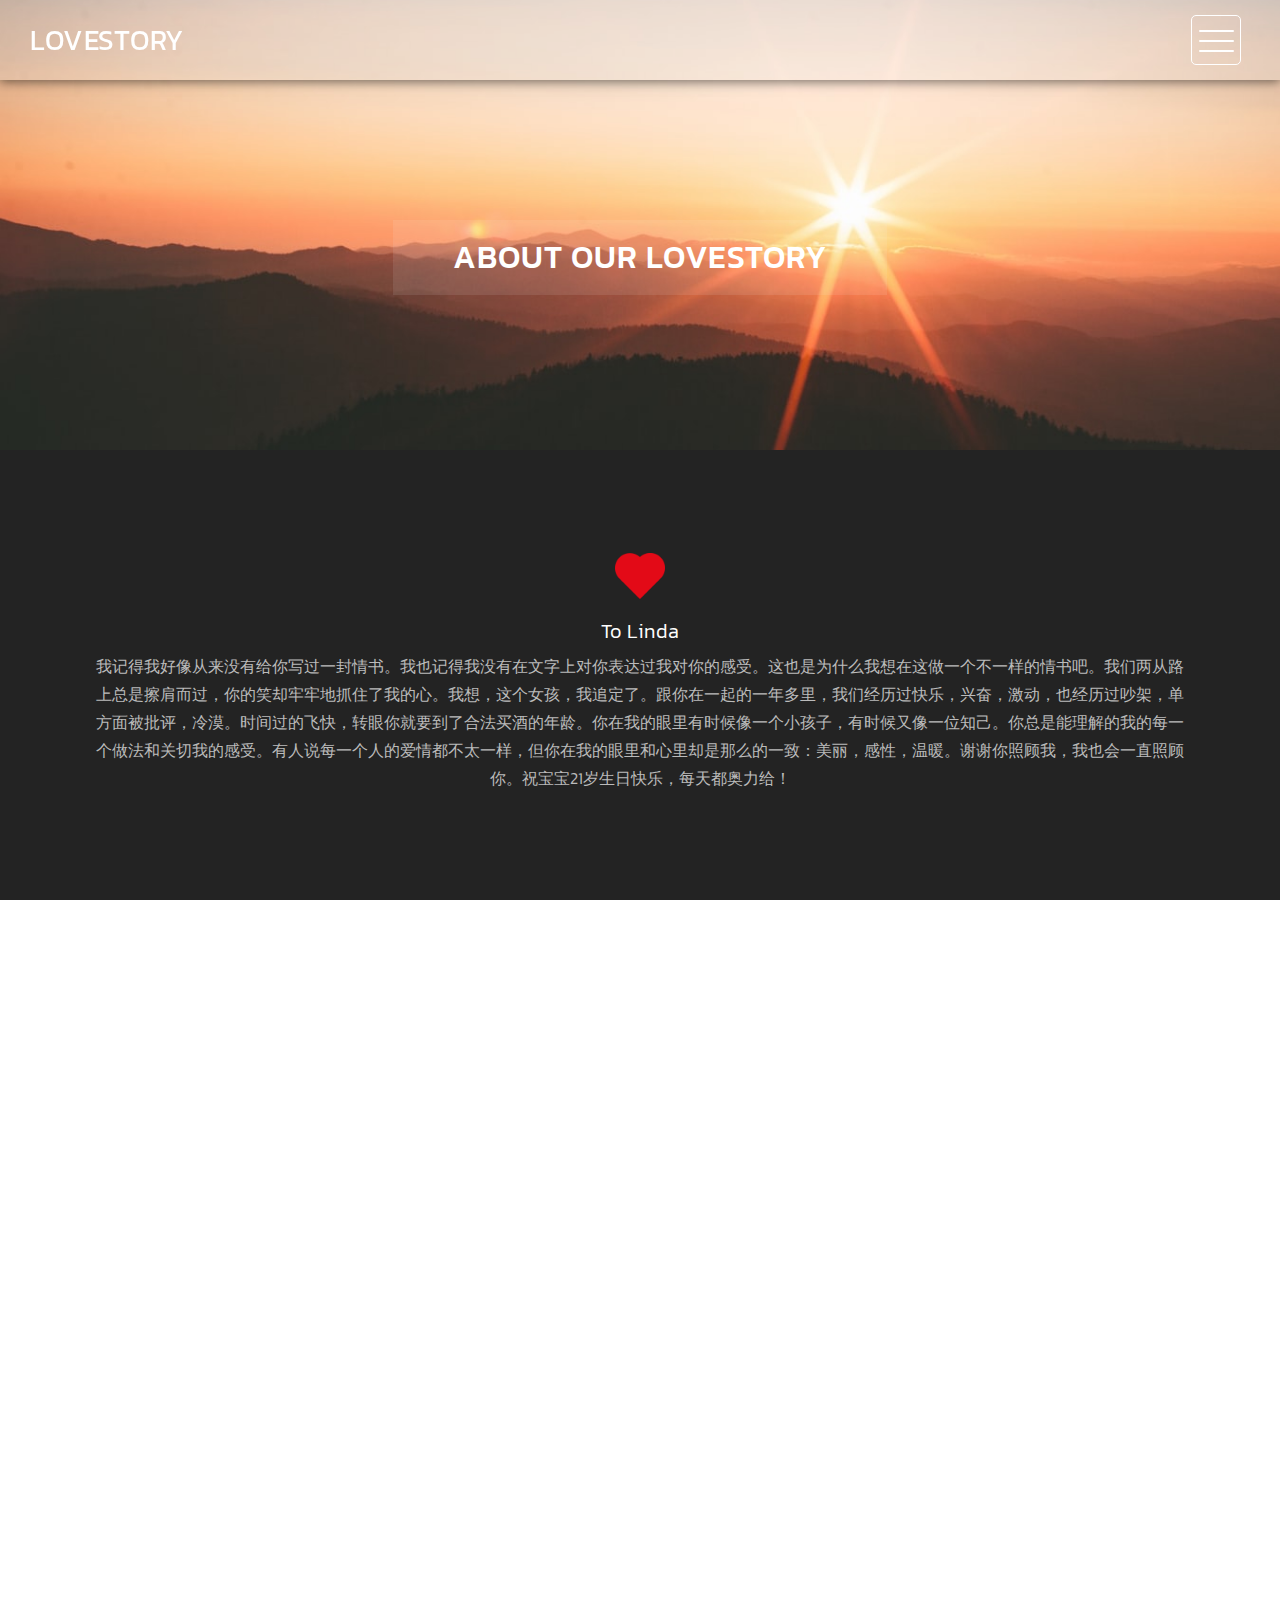
<file: about.html>
<!DOCTYPE html>
<html>
    <head>
        <meta charset="utf-8">
        <meta http-equiv="X-UA-Compatible" content="IE=edge,chrome=1">
        <title>About our love story</title>
<!-- 

Highway Template

https://templatemo.com/tm-520-highway

-->
        <meta name="description" content="">
        <meta name="viewport" content="width=device-width, initial-scale=1">
        <link rel="apple-touch-icon" href="apple-touch-icon.png">

        <link rel="stylesheet" href="css/bootstrap.min.css">
        <link rel="stylesheet" href="css/bootstrap-theme.min.css">
        <link rel="stylesheet" href="css/fontAwesome.css">
        <link rel="stylesheet" href="css/light-box.css">
        <link rel="stylesheet" href="css/templatemo-style.css">

        <link href="https://fonts.googleapis.com/css?family=Kanit:100,200,300,400,500,600,700,800,900" rel="stylesheet">

        <script src="js/vendor/modernizr-2.8.3-respond-1.4.2.min.js"></script>
    </head>

<body>

    <nav>
        <div class="logo">
            <a href="index.html">LOVESTORY</a>
        </div>
      <div class="menu-icon">
        <span></span>
      </div>
    </nav>

    <div class="page-heading">
        <div class="container">
            <div class="heading-content">
                <h1>About our lovestory</h1>
            </div>
        </div>
    </div>


    <div class="services">
        <div class="container">
                <div class="service-item">
                    <div class="icon">
                        <img src="image/love.png" alt="">
                    </div>
                    <div class="text">
                        <h4>To Linda</h4>
                        <p>我记得我好像从来没有给你写过一封情书。我也记得我没有在文字上对你表达过我对你的感受。这也是为什么我想在这做一个不一样的情书吧。我们两从路上总是擦肩而过，你的笑却牢牢地抓住了我的心。我想，这个女孩，我追定了。跟你在一起的一年多里，我们经历过快乐，兴奋，激动，也经历过吵架，单方面被批评，冷漠。时间过的飞快，转眼你就要到了合法买酒的年龄。你在我的眼里有时候像一个小孩子，有时候又像一位知己。你总是能理解的我的每一个做法和关切我的感受。有人说每一个人的爱情都不太一样，但你在我的眼里和心里却是那么的一致：美丽，感性，温暖。谢谢你照顾我，我也会一直照顾你。祝宝宝21岁生日快乐，每天都奥力给！</p>
                    </div>
            </div>
            
        </div>
    </div>


    <div class="more-about-us">
        <div class="container">
            <div class="col-md-5 col-md-offset-7">
                <div class="content">
                    <h2>一年的我们</h2>
                    <span>送给你的一首诗❤️</span>
                    <p>我想和你一起生活<br>
                        在某个小镇<br>
                        共享无尽的黄昏<br>
                        你会躺成我喜欢的姿势：慵懒，淡然，冷漠<br>
                        一两回点燃火柴的刺耳声<br>
                        你香烟的火苗由旺转弱<br>
                        烟的末梢颤抖著，颤抖著<br>
                        短小灰白的烟蒂——连灰烬<br>
                        你都懒得弹落——<br>
                        香烟遂飞舞进火中。<br>


                    </p>
                </div>
            </div>
        </div>
    </div>


   


    <footer>
        <div class="container-fluid">
            <div class="col-md-12">
                <p>&copy; 2020 Kaishan Ding 
    
    </p>
            </div>
        </div>
    </footer>




    

    <section class="overlay-menu">
      <div class="container">
        <div class="row">
          <div class="main-menu">
              <ul>
                  <li>
                      <a href="index.html">Home</a>
                  </li>
                  <li>
                      <a href="about.html">About Us</a>
                  </li>
              </ul>
              <p>DKS & GL</p>
          </div>
        </div>
      </div>
    </section>

    <script src="https://ajax.googleapis.com/ajax/libs/jquery/1.11.2/jquery.min.js"></script>
    <script>window.jQuery || document.write('<script src="js/vendor/jquery-1.11.2.min.js"><\/script>')</script>

    <script src="js/vendor/bootstrap.min.js"></script>
    
    <script src="js/plugins.js"></script>
    <script src="js/main.js"></script>

</body>
</html>
</file>
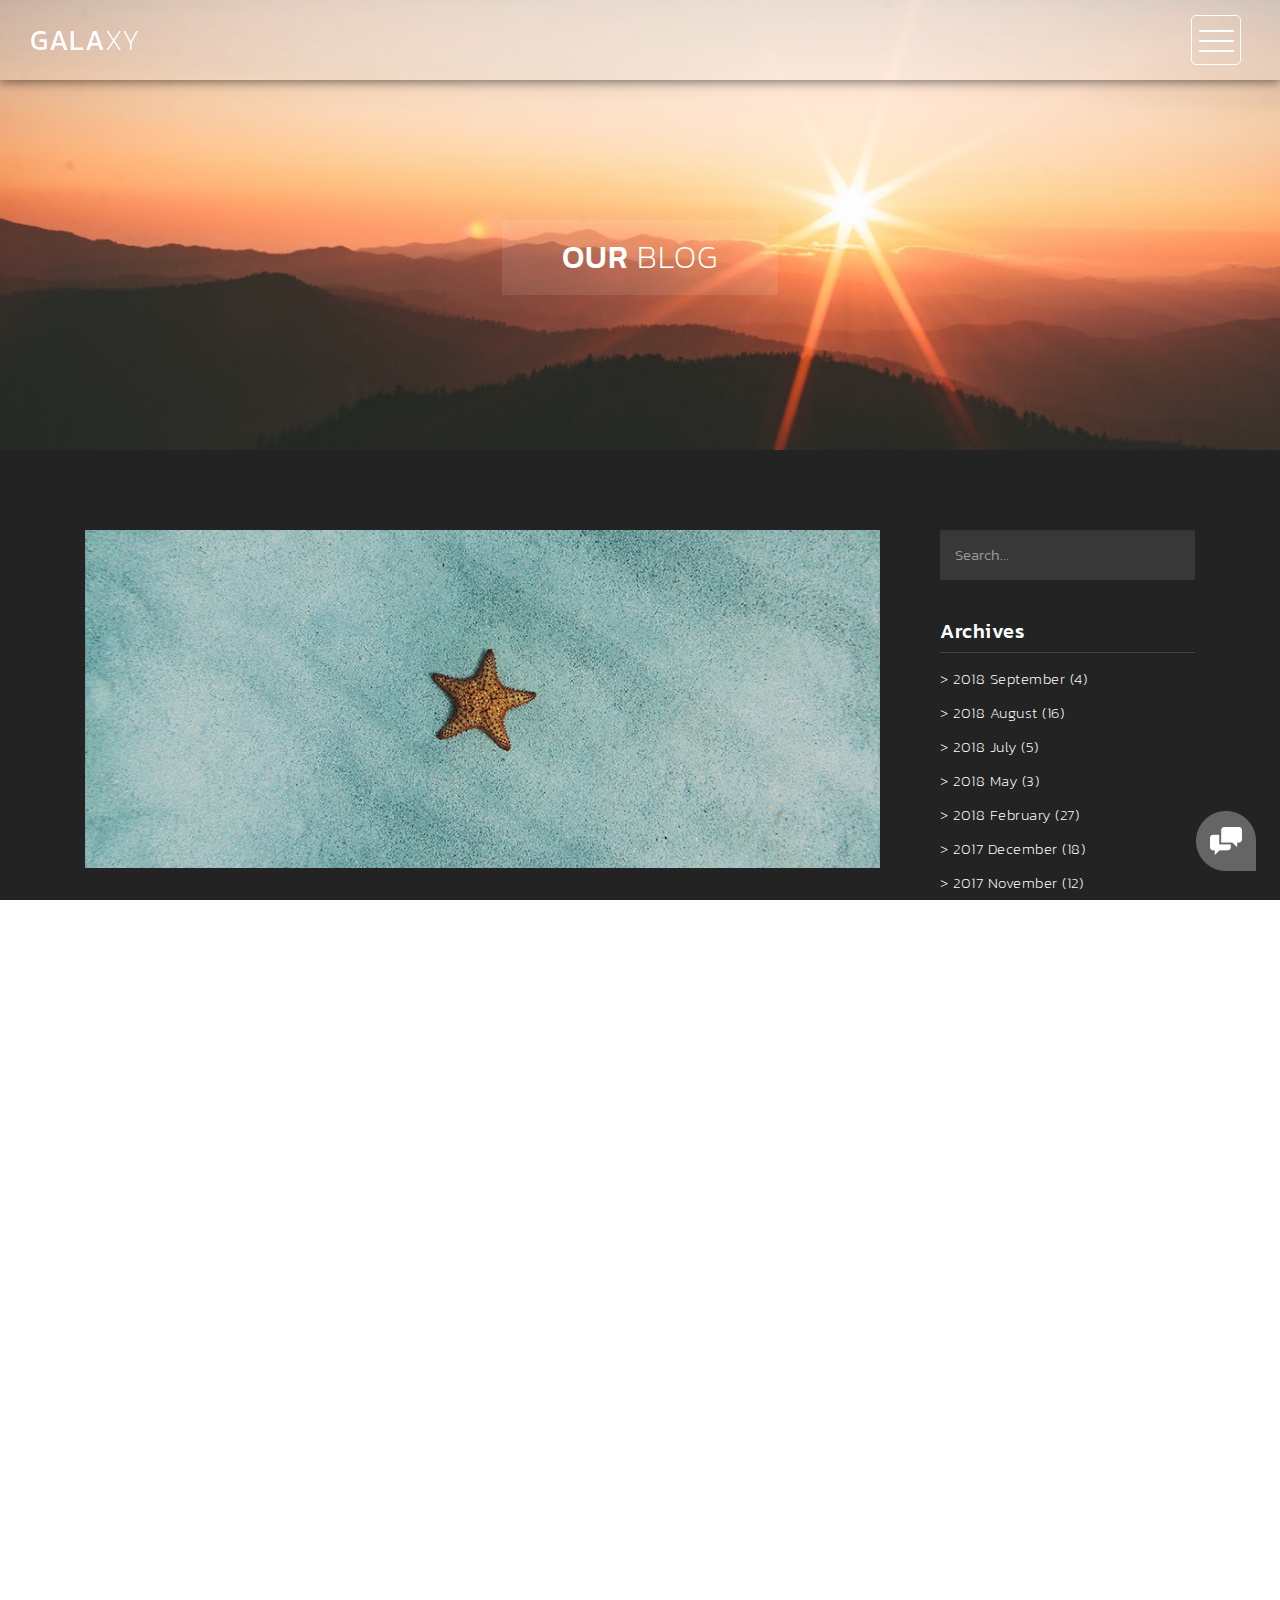
<file: blog.html>
<!DOCTYPE html>
<html>
    <head>
        <meta charset="utf-8">
        <meta http-equiv="X-UA-Compatible" content="IE=edge,chrome=1">
        <title>Highway Blog - Free CSS Template</title>
<!-- 

Highway Template

https://templatemo.com/tm-520-highway

-->
        <meta name="description" content="">
        <meta name="viewport" content="width=device-width, initial-scale=1">
        <link rel="apple-touch-icon" href="apple-touch-icon.png">

        <link rel="stylesheet" href="css/bootstrap.min.css">
        <link rel="stylesheet" href="css/bootstrap-theme.min.css">
        <link rel="stylesheet" href="css/fontAwesome.css">
        <link rel="stylesheet" href="css/light-box.css">
        <link rel="stylesheet" href="css/templatemo-style.css">

        <link href="https://fonts.googleapis.com/css?family=Kanit:100,200,300,400,500,600,700,800,900" rel="stylesheet">

        <script src="js/vendor/modernizr-2.8.3-respond-1.4.2.min.js"></script>
    </head>

<body>

    <nav>
        <div class="logo">
            <a href="index.html">Gala<em>xy</em></a>
        </div>
      <div class="menu-icon">
        <span></span>
      </div>
    </nav>

    <div class="page-heading">
        <div class="container">
            <div class="heading-content">
                <h1>Our <em>Blog</em></h1>
            </div>
        </div>
    </div>


    <div class="blog-entries">
        <div class="container">
            <div class="col-md-9">
                <div class="blog-posts">
                    <div class="row">
                        <div class="col-md-12">
                            <div class="blog-post">
                                <img src="img/blog_post_1.png" alt="">
                                <div class="text-content">
                                    <span><a href="#">Admin</a> / <a href="#">16 September 2018</a> / <a href="#">Branding</a></span>
                                    <h2>Duis mollis orci vel lectus</h2>
                                    <p>Proin at augue quam. In laoreet arcu id lacus fringilla auctor. Etiam rutrum aliquet nisl, eu fermentum elit fermentum sed. Donec finibus urna sed sollicitudin egestas. In hac habitasse platea dictumst. 
                                    <br><br>Phasellus purus turpis, porta non lectus vitae, laoreet blandit diam. Suspendisse elementum ligula at purus gravida, vel malesuada dolor accumsan. Morbi finibus dapibus ex, ut finibus felis.</p>
                                    <div class="simple-btn">
                                        <a href="single-post.html">continue reading</a>
                                    </div>
                                </div>
                            </div>
                        </div>
                        <div class="col-md-12">
                            <div class="blog-post">
                                <img src="img/blog_post_2.png" alt="">
                                <div class="text-content">
                                    <span><a href="#">Admin</a> / <a href="#">28 August 2018</a> / <a href="#">Lifestyle</a></span>
                                    <h2>Integer scelerisque odio elit</h2>
                                    <p>Aliquam erat volutpat. Donec condimentum ante nec sapien sodales, ut molestie mauris scelerisque. Maecenas in turpis sed odio pretium tempor. In libero tellus, maximus in accumsan id, posuere non urna. 
                                    <br><br>Fusce ex elit, congue vitae interdum et, sodales vitae purus. Vestibulum ante ipsum primis in faucibus orci luctus et ultrices posuere cubilia Curae; Quisque id egestas nibh. Curabitur convallis cursus pharetra. Curabitur non ligula id lacus pulvinar sollicitudin. Etiam quis tempus lectus, sed iaculis ex.</p>
                                    <div class="simple-btn">
                                        <a href="single-post.html">continue reading</a>
                                    </div>
                                </div>
                            </div>
                        </div>
                        <div class="col-md-12">
                            <div class="blog-post">
                                <img src="img/blog_post_3.png" alt="">
                                <div class="text-content">
                                    <span><a href="#">Admin</a> / <a href="#">31 July 2018</a> / <a href="#">Work Stuff</a></span>
                                    <h2>Nulla condimentum at dui eu</h2>
                                    <p>Cras ultrices ex sodales, vestibulum leo quis, volutpat mauris. In pretium vehicula dolor, sit amet ornare orci placerat sit amet. Nam non dolor sagittis, dignissim purus at, fringilla lacus. In aliquet, sapien ut lobortis molestie, lorem diam commodo leo, vitae eleifend diam justo ac velit.
                                    <br><br>ras felis purus, efficitur vel luctus a, ultrices vitae diam. Maecenas maximus vehicula aliquet. Donec scelerisque, diam id dapibus ultrices, tortor tellus eleifend arcu, maximus iaculis mi elit sit amet odio. Donec at mauris sit amet velit tempus semper.</p>
                                    <div class="simple-btn">
                                        <a href="single-post.html">continue reading</a>
                                    </div>
                                </div>
                            </div>
                        </div>
                        <div class="col-md-12">
                            <ul class="page-number">
                                <li class="active"><a href="#">1</a></li>
                                <li><a href="#">2</a></li>
                                <li><a href="#">3</a></li>
                                <li><a href="#">></a></li>
                            </ul>
                        </div>
                    </div>
                </div>
            </div>
            <div class="col-md-3">
                <div class="side-bar">
                    <div class="search">
                        <fieldset>
                            <input name="search" type="text" class="form-control" id="search" placeholder="Search..." required="">
                        </fieldset>
                    </div>
                    <div class="archives">
                        <div class="sidebar-heding">
                            <h2>Archives</h2>
                        </div>
                        <ul>
                            <li><a href="#">> 2018 September (4)</a></li>
                            <li><a href="#">> 2018 August (16)</a></li>
                            <li><a href="#">> 2018 July (5)</a></li>
                            <li><a href="#">> 2018 May (3)</a></li>
                            <li><a href="#">> 2018 February (27)</a></li>
                            <li><a href="#">> 2017 December (18)</a></li>
                            <li><a href="#">> 2017 November (12)</a></li>
                        </ul>
                    </div>
                    <div class="recent-posts">
                        <div class="sidebar-heding">
                            <h2>Recent Posts</h2>
                        </div>
                        <ul>
                            <li><a href="single-post.html">
                                <img src="img/recent_post_1.png" alt="Recent Post 1">
                                <div class="text">
                                    <h6>Duis mollis orci</h6>
                                    <span>15 September 2018</span>
                                </div>
                            </li></a>
                            <li><a href="single-post.html">
                                <img src="img/recent_post_2.png" alt="Recent Post 2">
                                <div class="text">
                                    <h6>Etiam quis tem</h6>
                                    <span>10 August 2018</span>
                                </div>
                            </li></a>
                            <li><a href="single-post.html">
                                <img src="img/recent_post_3.png" alt="Recent Post 3">
                                <div class="text">
                                    <h6>Proin at augue</h6>
                                    <span>16 July 2018</span>
                                </div>
                            </li></a>
                        </ul>
                    </div>
                    <div class="categories">
                        <div class="sidebar-heding">
                            <h2>Categories</h2>
                        </div>
                        <ul>
                            <li><a href="#">> Lifestyle (7)</a></li>
                            <li><a href="#">> Branding (9)</a></li>
                            <li><a href="#">> Nature (14)</a></li>
                            <li><a href="#">> Work Stuff (6)</a></li>
                            <li><a href="#">> Science (5)</a></li>
                        </ul>
                    </div>
                    <div class="latest-gallery">
                        <div class="sidebar-heding">
                            <h2>Latest Gallery</h2>
                        </div>
                        <ul>
                            <li><a href="#"></a><img src="img/latest_gallery_1.png" alt=""></a></li>
                            <li><a href="#"></a><img src="img/latest_gallery_2.png" alt=""></a></li>
                            <li><a href="#"></a><img src="img/latest_gallery_3.png" alt=""></a></li>
                            <li><a href="#"></a><img src="img/latest_gallery_4.png" alt=""></a></li>
                            <li><a href="#"></a><img src="img/latest_gallery_5.png" alt=""></a></li>
                            <li><a href="#"></a><img src="img/latest_gallery_6.png" alt=""></a></li>
                            <li><a href="#"></a><img src="img/latest_gallery_7.png" alt=""></a></li>
                            <li><a href="#"></a><img src="img/latest_gallery_8.png" alt=""></a></li>
                        </ul>
                    </div>
                </div>
            </div>
        </div>
    </div>


    <footer>
        <div class="container-fluid">
            <div class="col-md-12">
                <p>Copyright &copy; 2018 Company Name 
    
    | Designed by TemplateMo</p>
            </div>
        </div>
    </footer>


      <!-- Modal button -->
    <div class="popup-icon">
      <button id="modBtn" class="modal-btn"><img src="img/contact-icon.png" alt=""></button>
    </div>  

    <!-- Modal -->
    <div id="modal" class="modal">
      <!-- Modal Content -->
      <div class="modal-content">
        <!-- Modal Header -->
        <div class="modal-header">
          <h3 class="header-title">Say hello to <em>Highway</em></h3>
          <div class="close-btn"><img src="img/close_contact.png" alt=""></div>    
        </div>
        <!-- Modal Body -->
        <div class="modal-body">
          <div class="col-md-6 col-md-offset-3">
            <form id="contact" action="" method="post">
                <div class="row">
                    <div class="col-md-12">
                      <fieldset>
                        <input name="name" type="text" class="form-control" id="name" placeholder="Your name..." required="">
                      </fieldset>
                    </div>
                    <div class="col-md-12">
                      <fieldset>
                        <input name="email" type="email" class="form-control" id="email" placeholder="Your email..." required="">
                      </fieldset>
                    </div>
                    <div class="col-md-12">
                      <fieldset>
                        <textarea name="message" rows="6" class="form-control" id="message" placeholder="Your message..." required=""></textarea>
                      </fieldset>
                    </div>
                    <div class="col-md-12">
                      <fieldset>
                        <button type="submit" id="form-submit" class="btn">Send Message Now</button>
                      </fieldset>
                    </div>
                </div>
            </form>
          </div>
        </div>
      </div>
    </div>

    

    <section class="overlay-menu">
      <div class="container">
        <div class="row">
          <div class="main-menu">
              <ul>
                  <li>
                      <a href="index.html">Home - Full-width</a>
                  </li>
                  <li>
                      <a href="masonry.html">Home - Masonry</a>
                  </li>
                  <li>
                      <a href="grid.html">Home - Small-width</a>
                  </li>
                  <li>
                      <a href="about.html">About Us</a>
                  </li>
                  <li>
                      <a href="blog.html">Blog Entries</a>
                  </li>
                  <li>
                      <a href="single-post.html">Single Post</a>
                  </li>
              </ul>
              <p>We create awesome templates for you</p>
          </div>
        </div>
      </div>
    </section>

    <script src="https://ajax.googleapis.com/ajax/libs/jquery/1.11.2/jquery.min.js"></script>
    <script>window.jQuery || document.write('<script src="js/vendor/jquery-1.11.2.min.js"><\/script>')</script>

    <script src="js/vendor/bootstrap.min.js"></script>
    
    <script src="js/plugins.js"></script>
    <script src="js/main.js"></script>

</body>
</html>
</file>
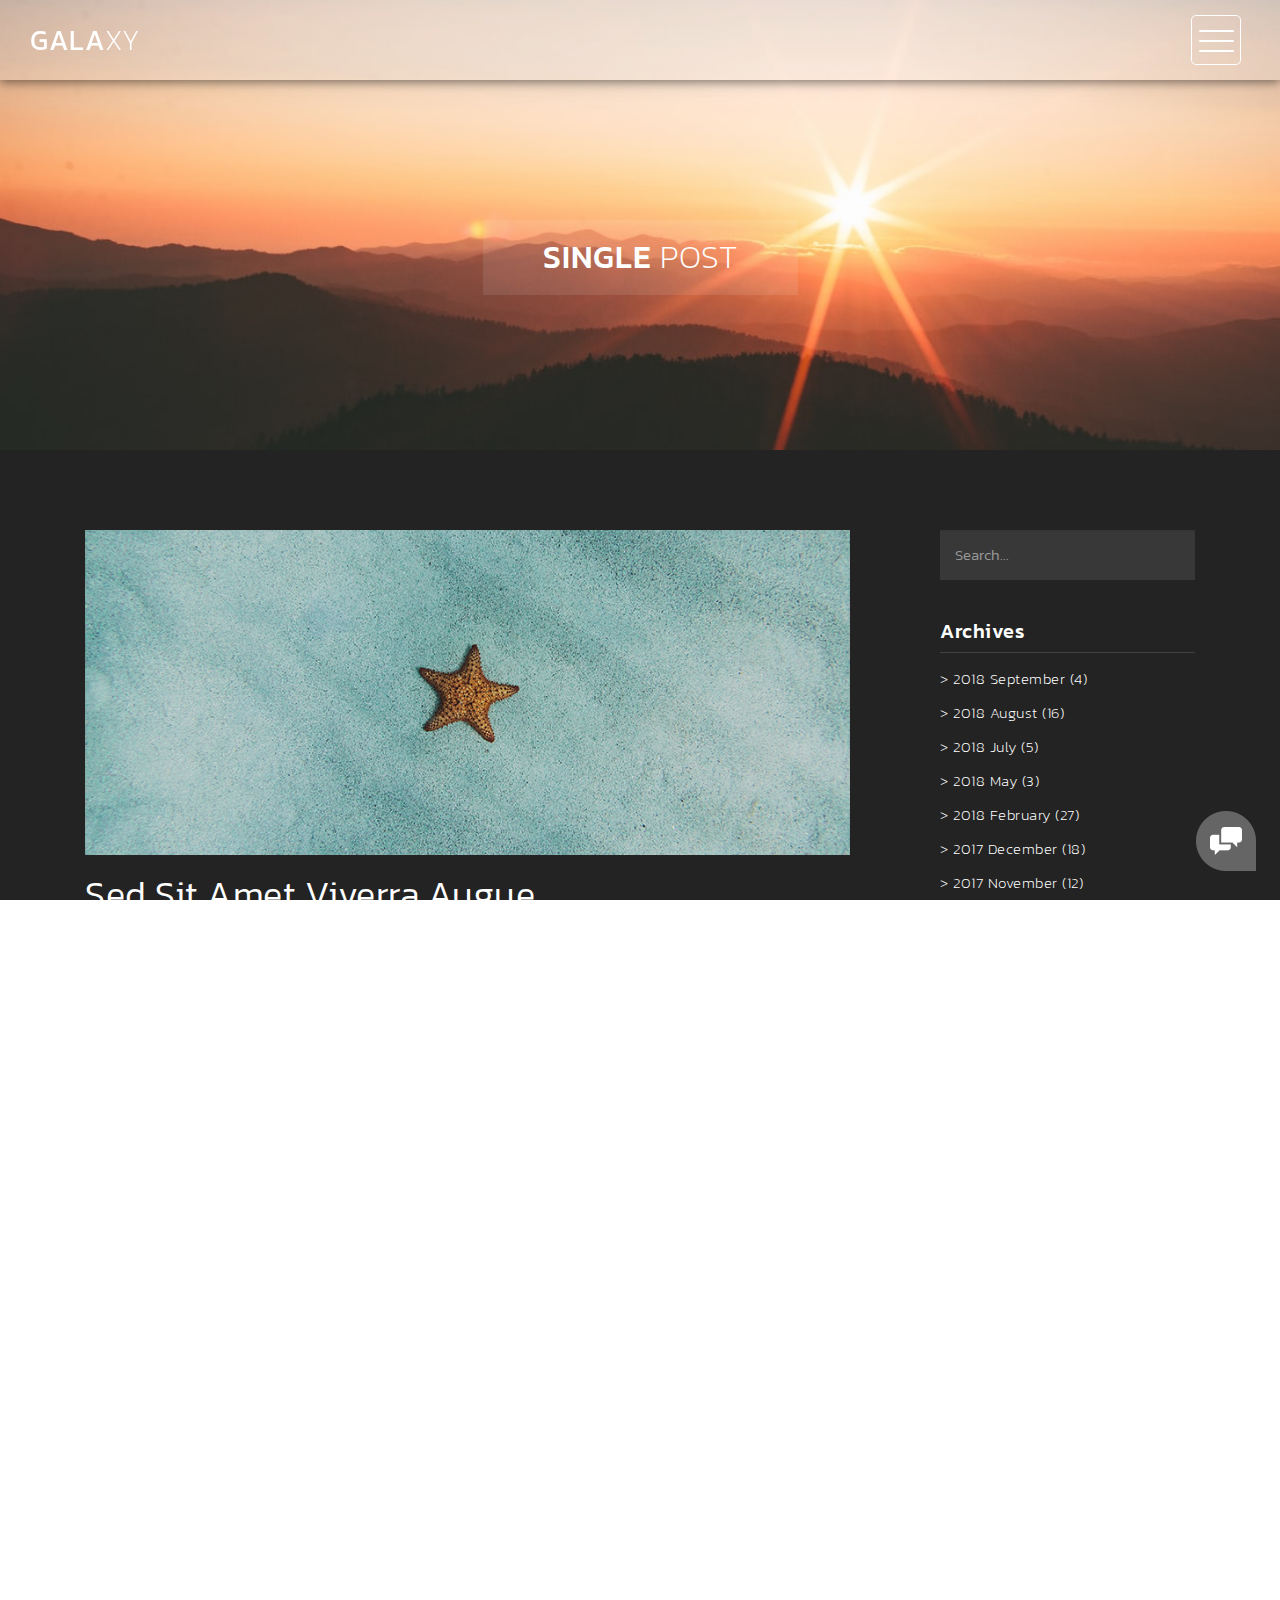
<file: single-post.html>
<!DOCTYPE html>
<html>
    <head>
        <meta charset="utf-8">
        <meta http-equiv="X-UA-Compatible" content="IE=edge,chrome=1">
        <title>Highway Single Post</title>
<!-- 

Highway Template

https://templatemo.com/tm-520-highway

-->
        <meta name="description" content="">
        <meta name="viewport" content="width=device-width, initial-scale=1">
        <link rel="apple-touch-icon" href="apple-touch-icon.png">

        <link rel="stylesheet" href="css/bootstrap.min.css">
        <link rel="stylesheet" href="css/bootstrap-theme.min.css">
        <link rel="stylesheet" href="css/fontAwesome.css">
        <link rel="stylesheet" href="css/light-box.css">
        <link rel="stylesheet" href="css/templatemo-style.css">

        <link href="https://fonts.googleapis.com/css?family=Kanit:100,200,300,400,500,600,700,800,900" rel="stylesheet">

        <script src="js/vendor/modernizr-2.8.3-respond-1.4.2.min.js"></script>
    </head>

<body>

    <nav>
        <div class="logo">
            <a href="index.html">Gala<em>xy</em></a>
        </div>
      <div class="menu-icon">
        <span></span>
      </div>
    </nav>

    <div class="page-heading">
        <div class="container">
            <div class="heading-content">
                <h1>Single <em>Post</em></h1>
            </div>
        </div>
    </div>


    <div class="blog-entries">
        <div class="container">
            <div class="col-md-9">
                <div class="blog-posts">
                    <div class="row">
                        <div class="col-md-12">
                            <div class="single-blog-post">
                                <img src="img/blog_post_1.png" alt="">
                                <div class="text-content">
                                    <h2>Sed sit amet viverra augue</h2>
                                    <span><a href="#">Admin</a> / <a href="#">16 September 2018</a> / <a href="#">Branding</a></span>
                                    <p>Nullam et justo pharetra, commodo eros ac, pharetra justo. Donec vel vehicula urna. Proin sodales ligula vitae lacus elementum, at tempor nisl congue. Pellentesque nec lacus velit. Vestibulum tincidunt hendrerit ante id sagittis. Phasellus sodales nibh mattis neque interdum viverra. Nam accumsan arcu id fringilla auctor. 
                                    <br><br>Suspendisse et rutrum nisl. Phasellus porttitor metus vel justo blandit, in finibus neque elementum. Nullam semper, turpis quis egestas consequat, dui eros tristique lectus, ac euismod ex quam id mauris. Nunc sit amet nibh sollicitudin, interdum nunc in, eleifend est.
                                    
                                	<br><br>Pellentesque vel dignissim libero, et sagittis elit. Nulla dignissim eleifend tellus, sed molestie risus rutrum non. Etiam lorem odio, convallis a arcu vel, bibendum molestie metus. Pellentesque imperdiet nisl ante, eu congue nisl suscipit id.
                                    <br><br><a href="blog.html">Back to Blog</a></p>
                                    <div class="tags-share">
                                        <div class="row">
                                            <div class="col-md-6">
                                                <ul class="tags">
                                                    <li>Tags:</li>
                                                    <li><a href="#">life</a>,</li>
                                                    <li><a href="#">nature</a>,</li>
                                                    <li><a href="#">life is good</a></li>
                                                </ul>
                                            </div>
                                            <div class="col-md-6">
                                                <ul class="share">
                                                    <li>Share:</li>
                                                    <li><a href="#">facebook</a>,</li>
                                                    <li><a href="#">twitter</a>,</li>
                                                    <li><a href="#">behance</a></li>
                                                </ul>
                                            </div>
                                        </div>
                                    </div>
                                </div>
                            </div>
                        </div>
                    </div>
                </div>
            </div>
            <div class="col-md-3">
                <div class="side-bar">
                    <div class="search">
                        <fieldset>
                            <input name="search" type="text" class="form-control" id="search" placeholder="Search..." required="">
                        </fieldset>
                    </div>
                    <div class="archives">
                        <div class="sidebar-heding">
                            <h2>Archives</h2>
                        </div>
                        <ul>
                            <li><a href="#">> 2018 September (4)</a></li>
                            <li><a href="#">> 2018 August (16)</a></li>
                            <li><a href="#">> 2018 July (5)</a></li>
                            <li><a href="#">> 2018 May (3)</a></li>
                            <li><a href="#">> 2018 February (27)</a></li>
                            <li><a href="#">> 2017 December (18)</a></li>
                            <li><a href="#">> 2017 November (12)</a></li>
                        </ul>
                    </div>
                    <div class="recent-posts">
                        <div class="sidebar-heding">
                            <h2>Recent Posts</h2>
                        </div>
                        <ul>
                            <li><a href="single-post.html">
                                <img src="img/recent_post_1.png" alt="Recent Post 1">
                                <div class="text">
                                    <h6>Duis mollis orci</h6>
                                    <span>15 September 2018</span>
                                </div>
                            </li></a>
                            <li><a href="single-post.html">
                                <img src="img/recent_post_2.png" alt="Recent Post 2">
                                <div class="text">
                                    <h6>Etiam quis tem</h6>
                                    <span>10 August 2018</span>
                                </div>
                            </li></a>
                            <li><a href="single-post.html">
                                <img src="img/recent_post_3.png" alt="Recent Post 3">
                                <div class="text">
                                    <h6>Proin at augue</h6>
                                    <span>16 July 2018</span>
                                </div>
                            </li></a>
                        </ul>
                    </div>
                    <div class="categories">
                        <div class="sidebar-heding">
                            <h2>Categories</h2>
                        </div>
                        <ul>
                            <li><a href="#">> Lifestyle (7)</a></li>
                            <li><a href="#">> Branding (9)</a></li>
                            <li><a href="#">> Nature (14)</a></li>
                            <li><a href="#">> Work Stuff (6)</a></li>
                            <li><a href="#">> Science (5)</a></li>
                        </ul>
                    </div>
                    <div class="latest-gallery">
                        <div class="sidebar-heding">
                            <h2>Latest Gallery</h2>
                        </div>
                        <ul>
                            <li><a href="#"></a><img src="img/latest_gallery_1.png" alt=""></a></li>
                            <li><a href="#"></a><img src="img/latest_gallery_2.png" alt=""></a></li>
                            <li><a href="#"></a><img src="img/latest_gallery_3.png" alt=""></a></li>
                            <li><a href="#"></a><img src="img/latest_gallery_4.png" alt=""></a></li>
                            <li><a href="#"></a><img src="img/latest_gallery_5.png" alt=""></a></li>
                            <li><a href="#"></a><img src="img/latest_gallery_6.png" alt=""></a></li>
                            <li><a href="#"></a><img src="img/latest_gallery_7.png" alt=""></a></li>
                            <li><a href="#"></a><img src="img/latest_gallery_8.png" alt=""></a></li>
                        </ul>
                    </div>
                </div>
            </div>
        </div>
    </div>


    <footer>
        <div class="container-fluid">
            <div class="col-md-12">
                <p>Copyright &copy; 2018 Company Name 
    
    | Designed by TemplateMo</p>
            </div>
        </div>
    </footer>


      <!-- Modal button -->
    <div class="popup-icon">
      <button id="modBtn" class="modal-btn"><img src="img/contact-icon.png" alt=""></button>
    </div>  

    <!-- Modal -->
    <div id="modal" class="modal">
      <!-- Modal Content -->
      <div class="modal-content">
        <!-- Modal Header -->
        <div class="modal-header">
          <h3 class="header-title">Say hello to <em>Highway</em></h3>
          <div class="close-btn"><img src="img/close_contact.png" alt=""></div>    
        </div>
        <!-- Modal Body -->
        <div class="modal-body">
          <div class="col-md-6 col-md-offset-3">
            <form id="contact" action="" method="post">
                <div class="row">
                    <div class="col-md-12">
                      <fieldset>
                        <input name="name" type="text" class="form-control" id="name" placeholder="Your name..." required="">
                      </fieldset>
                    </div>
                    <div class="col-md-12">
                      <fieldset>
                        <input name="email" type="email" class="form-control" id="email" placeholder="Your email..." required="">
                      </fieldset>
                    </div>
                    <div class="col-md-12">
                      <fieldset>
                        <textarea name="message" rows="6" class="form-control" id="message" placeholder="Your message..." required=""></textarea>
                      </fieldset>
                    </div>
                    <div class="col-md-12">
                      <fieldset>
                        <button type="submit" id="form-submit" class="btn">Send Message Now</button>
                      </fieldset>
                    </div>
                </div>
            </form>
          </div>
        </div>
      </div>
    </div>

    

    <section class="overlay-menu">
      <div class="container">
        <div class="row">
          <div class="main-menu">
              <ul>
                  <li>
                      <a href="index.html">Home - Full-width</a>
                  </li>
                  <li>
                      <a href="masonry.html">Home - Masonry</a>
                  </li>
                  <li>
                      <a href="grid.html">Home - Small-width</a>
                  </li>
                  <li>
                      <a href="about.html">About Us</a>
                  </li>
                  <li>
                      <a href="blog.html">Blog Entries</a>
                  </li>
                  <li>
                      <a href="single-post.html">Single Post</a>
                  </li>
              </ul>
              <p>We create awesome templates for you</p>
          </div>
        </div>
      </div>
    </section>


    <script src="https://ajax.googleapis.com/ajax/libs/jquery/1.11.2/jquery.min.js"></script>
    <script>window.jQuery || document.write('<script src="js/vendor/jquery-1.11.2.min.js"><\/script>')</script>

    <script src="js/vendor/bootstrap.min.js"></script>
    
    <script src="js/plugins.js"></script>
    <script src="js/main.js"></script>

</body>
</html>
</file>
<file: css/light-box.css>
/* LIGHT BOX */

body:after {
  content: url(../img/close.png) url(../img/loading.gif) url(../img/prev.png) url(../img/next.png);
  display: none;
}

body.lb-disable-scrolling {
  overflow: hidden;
}

.lightboxOverlay {
  max-height: 100%;
  overflow-y: scroll;
  position: absolute;
  top: 0;
  left: 0;
  z-index: 99999;
  background-color: black;
  filter: progid:DXImageTransform.Microsoft.Alpha(Opacity=80);
  opacity: 0.8;
  display: none;
}

.lightbox {
  position: absolute;
  margin-top: 0%;
  left: 0;
  width: 100%;
  z-index: 100000;
  text-align: center;
  line-height: 0;
  font-weight: normal;
}

.lightbox .lb-image {
  display: block;
  height: auto;
  max-width: inherit;
  max-height: none;
  border-radius: 5px;

  /* Image border */
  border: 10px solid white;
}

.lightbox a img {
  border: none;
}

.lb-outerContainer {
  position: relative;
  *zoom: 1;
  width: 250px;
  height: 250px;
  margin: 0 auto;
  border-radius: 4px;

  /* Background color behind image.
     This is visible during transitions. */
  background-color: white;
}

.lb-outerContainer:after {
  content: "";
  display: table;
  clear: both;
}

.lb-loader {
  position: absolute;
  top: 43%;
  left: 0;
  height: 25%;
  width: 100%;
  text-align: center;
  line-height: 0;
}

.lb-cancel {
  display: block;
  width: 32px;
  height: 32px;
  margin: 0 auto;
  background: url(../img/loading.gif) no-repeat;
}

.lb-nav {
  position: absolute;
  top: 0;
  left: 0;
  height: 100%;
  width: 100%;
  z-index: 10;
}

.lb-container > .nav {
  left: 0;
}

.lb-nav a {
  outline: none;
  background-image: url('[data-uri]');
}

.lb-prev, .lb-next {
  height: 100%;
  cursor: pointer;
  display: block;
}

.lb-nav a.lb-prev {
  width: 34%;
  left: 0;
  float: left;
  background: url(../img/prev.png) left 48% no-repeat;
  filter: progid:DXImageTransform.Microsoft.Alpha(Opacity=0);
  opacity: 0;
  -webkit-transition: opacity 0.6s;
  -moz-transition: opacity 0.6s;
  -o-transition: opacity 0.6s;
  transition: opacity 0.6s;
}

.lb-nav a.lb-prev:hover {
  filter: progid:DXImageTransform.Microsoft.Alpha(Opacity=100);
  opacity: 1;
}

.lb-nav a.lb-next {
  width: 64%;
  right: 0;
  float: right;
  background: url(../img/next.png) right 48% no-repeat;
  filter: progid:DXImageTransform.Microsoft.Alpha(Opacity=0);
  opacity: 0;
  -webkit-transition: opacity 0.6s;
  -moz-transition: opacity 0.6s;
  -o-transition: opacity 0.6s;
  transition: opacity 0.6s;
}

.lb-nav a.lb-next:hover {
  filter: progid:DXImageTransform.Microsoft.Alpha(Opacity=100);
  opacity: 1;
}

.lb-dataContainer {
  margin: 0 auto;
  padding-top: 5px;
  *zoom: 1;
  width: 100%;
  -moz-border-radius-bottomleft: 4px;
  -webkit-border-bottom-left-radius: 4px;
  border-bottom-left-radius: 4px;
  -moz-border-radius-bottomright: 4px;
  -webkit-border-bottom-right-radius: 4px;
  border-bottom-right-radius: 4px;
}

.lb-dataContainer:after {
  content: "";
  display: table;
  clear: both;
}

.lb-data {
  padding: 0 4px;
  color: #ccc;
}

.lb-data .lb-details {
  width: 85%;
  float: left;
  text-align: left;
  line-height: 1.1em;
}

.lb-data .lb-caption {
  font-size: 13px;
  font-weight: bold;
  line-height: 1em;
}

.lb-data .lb-caption a {
  color: #4ae;
}

.lb-data .lb-number {
  margin-top: 15px;
  display: block;
  clear: left;
  padding-bottom: 1em;
  font-size: 13px;
  color: #999999;
}

.lb-data .lb-close {
  display: block;
  float: right;
  width: 30px;
  height: 30px;
  background: url(../img/close.png) top right no-repeat;
  text-align: right;
  outline: none;
  filter: progid:DXImageTransform.Microsoft.Alpha(Opacity=70);
  opacity: 0.7;
  -webkit-transition: opacity 0.2s;
  -moz-transition: opacity 0.2s;
  -o-transition: opacity 0.2s;
  transition: opacity 0.2s;
}

.lb-data .lb-close:hover {
  cursor: pointer;
  filter: progid:DXImageTransform.Microsoft.Alpha(Opacity=100);
  opacity: 1;
}
</file>
<file: css/templatemo-style.css>
/*

Highway Template

https://templatemo.com/tm-520-highway

*/

body {
  font-family: 'Kanit', sans-serif;
}

body::-webkit-scrollbar {
  width: 8px;
  height: 8px;
  background-color: rgba(0, 0, 0, 0.9);
}
/* Add a thumb */
body::-webkit-scrollbar-thumb {
    background: rgba(250, 250, 250, 0.5);
}

body, html {
  height: 100%;
  min-height: 100%;
  overflow-x: hidden;
}


.page-heading {
  background-image: url(../image/bg.jpeg);
  background-repeat: no-repeat;
  background-size: cover;
  background-position: center center;
  width: 100%;
  height: 50%;
  text-align: center;
}

.page-heading .heading-content h1 {
  font-size: 32px;
  text-transform: uppercase;
  color: #fff;
  letter-spacing: 1px;
  background-color: rgba(250,250,250,0.1);
  display: inline-block;
  margin-bottom: 0;
  margin-top: 220px;
  padding: 20px 60px;
}

.page-heading .heading-content em {
  font-style: normal;
  font-weight: 200;
}



/* Nav Bar */

nav .logo {
  float: left;
  margin-left: 30px;
}

nav .logo a {
  font-size: 28px;
  line-height: 80px;
  text-transform: uppercase;
  color: #fff;
  text-decoration: none;
  letter-spacing: 0.5px;
}

nav .logo em {
  font-style: normal;
  font-weight: 200;
}

nav {
  background: rgba(250,250,250,0.2);
  height: 80px;
  position: fixed;
  width: 100%;
  left: 0;
  top: 0;
  z-index: 300;
  box-shadow: 0px 2px 10px 0px rgba(0,0,0,0.5);
}

.menu-icon {
  background: transparent;
  border: 1px solid #fff;
  width: 50px;
  height: 50px;
  margin: 15px 39px 0 auto;
  position: relative;
  cursor: pointer;
  transition: background 0.5s;
  border-radius: 5px;
}

.menu-icon span,
.menu-icon span:before,
.menu-icon span:after {
  cursor: pointer;
  border-radius: 1px;
  height: 2px;
  width: 35px;
  background: white;
  position: absolute;
  left: 15%;
  top: 50%;
  display: block;
  content: '';
  transition: all 0.5s ease-in-out;
}

.menu-icon span:before {
  left: 0;
  top: -10px;
}

.menu-icon span:after {
  left: 0;
  top: 10px;
}

.menu-icon.active {
  background: rgba(250,250,250,0.2);
}

.menu-icon.active span {
  background-color: transparent;
}

.menu-icon.active span:before,
.menu-icon.active span:after {
  top: 0;
}

.menu-icon.active span:before {
  transform: rotate(135deg);
}

.menu-icon.active span:after {
  transform: rotate(-135deg);
}
/* Menu */

.overlay-menu {
  background: rgba(0, 0, 0, 0.95);
  color: #ffffff;
  position: fixed;
  z-index: 100;
  left: 0;
  top: 0;
  height: 100%;
  overflow-y: auto;
  -webkit-overflow-scrolling: touch;
  width: 100%;
  padding: 50px 0;
  opacity: 0;
  text-align: center;
  transform: translateY(-100%);
  transition: all 0.5s;
}

.overlay-menu.open {
  opacity: 1;
  transform: translateY(0%);
}

.overlay-menu .main-menu {
  transform: translateY(50%);
  opacity: 0;
  transition: all 0.3s;
  transition-delay: 0s;
}

.overlay-menu.open .main-menu {
  transition: all 0.7s;
  transition-delay: 0.7s;
  opacity: 1;
  transform: translateY(0%);
}

.overlay-menu .main-menu:nth-child(2) {
  transition-delay: 0s;
}

.overlay-menu.open .main-menu:nth-child(2) {
  transition-delay: 1.25s;
}

.overlay-menu {
  overflow: scroll;
}

.overlay-menu::-webkit-scrollbar {
  display: none;
}

.overlay-menu ul {
  list-style: none;
  margin-top: 80px;
  padding: 0px;
}
.overlay-menu ul li {
  padding: 15px 0px;
}

.overlay-menu ul li a {
  font-size: 24px;
  font-weight: 300;
  color: #fff;
  text-decoration: none;
  transition: all 0.5s;
}

.overlay-menu ul li a:hover {
  color: rgba(250,250,250,0.5);
}


.overlay-menu p {
  margin-top: 60px;
  font-size: 13px;
  text-transform: uppercase;
  color: #fff;
  font-weight: 200;
  letter-spacing: 0.5px;
  text-align: center;
}



#video-container  {
  position: relative;
  width: 100%;
  height: 100%;
  overflow: hidden;
  z-index: 1;
}

#video-container video,
.video-overlay {
  position: absolute;
  left: 50%;
  top: 50%;
  transform: translate(-50%, -50%);
  min-width: 100%;
  min-height: 100%;
}

#video-container .video-overlay {
  z-index: 9999;
  background: rgba(0,0,0,0.5);
  width: 100%;
}

#video-container .video-content {
  z-index: 99999;
  position: absolute;
  height: 100%;
  width: 100%;
}

#video-container .video-content .inner {
  height: 100%;
  width: 100%;
  display: flex;
  justify-content: center;
  align-items: center;
  flex-flow: column wrap;
}

#video-container .video-content .inner h1 {
  font-size: 64px;
  text-transform: uppercase;
  color: #fff;
  letter-spacing: 2px;
  font-weight: 500;
  text-align: center;
}

#video-container .video-content .inner em {
  font-style: normal;
  font-weight: 200;
}


#video-container .video-content .inner p {
  color: #fff;
  font-size: 22px;
  font-weight: 200;
  letter-spacing: 1.5px;
  text-align: center;
  padding: 0px 30px;
}

#video-container .video-content .inner a {
  color: #fff;
  text-decoration: underline;
}

#video-container .video-content .inner .scroll-icon {
  margin-top: 45px;
}

.full-screen-portfolio .container-fluid,
.full-screen-portfolio .col-md-4, .col-md-8 {
  padding-left: 0px;
  padding-right: 0px;
}


.portfolio-item img {
  width: 100%;
  overflow: hidden;
 
}

.portfolio-item .thumb {
  margin-bottom: 24px;
  border-radius: 4px;
  overflow: hidden;
  position: relative;
}


.portfolio-item .hover-effect .hover-content {
    position: absolute;
    text-align: left;
    width: 100%;
    bottom: 0;
    left: 0;
}


.full-screen-portfolio .portfolio-item h1 {
  position: relative;
  font-size: 22px;
  text-transform: uppercase;
  color: #fff;
  display: inline-block;
  padding-left: 20px;
  line-height: 15px;
  transform: translateY(25px);
  transition: .5s ease-in-out;
  letter-spacing: 0.5px;
 }

 .full-screen-portfolio .portfolio-item em {
  font-style: normal;
  font-weight: 200;
 }

.full-screen-portfolio .portfolio-item:hover h1 {
  transform: translateY(0);
 }

.full-screen-portfolio .portfolio-item p {
  padding-left: 20px;
  font-weight: 300!important;
  letter-spacing: 0.5px;
  font-size: 14px;
  color: #fff;
  opacity: 0;
  transform: translateY(10px);
  transition: .5s ease-in-out;
  text-transform: uppercase;
 }

 .full-screen-portfolio .portfolio-item {
 text-align: center;
 line-height: 150%;
 text-transform: lowercase;
 cursor: pointer;
}

.full-screen-portfolio .portfolio-item:hover p {
  opacity: 1;
  transform: translateY(0);
 }




.popup-icon {
  position: fixed;
  bottom: 30px;
  right: 30px;
  z-index: 300;
  display: inline-block;
  width: 60px;
  height: 60px;
}

.popup-icon button {
  background-color: transparent;
  outline: none;
  border: none;
}

.modal-btn img {
  width: 60px;
  height: 60px;
}

/* Modal */
.modal {
  background-color: rgba(0,0,0,.95);
  display: none;
  overflow: auto;
  position: fixed;
  z-index: 1000;
  top: 0;
  left: 0;
  width: 100%;
  height: 100%;
  transform: all 0.6s;
  overflow: scroll;
}

.modal::-webkit-scrollbar {
  display: none;
}

/* Modal Content */
.modal-content {
  text-align: center;
  position: relative;
  top: 0;
  width: 100%;
  margin: 0 auto;
  background-color: transparent;
}
.modal-animated-in {
  animation: totop-in .6s ease;
}
.modal-animated-out {
  animation: totop-out .6s ease forwards;
}
.modal-header {
  border-bottom: none;
}
.modal-header h3 {
  color: #fff;
  font-weight: 400;
  letter-spacing: 1px;
  font-size: 64px;
  margin-top: 5%;
  border-bottom: none;
  margin-bottom: 20px;
}

.modal-header em {
  font-style: normal;
  font-weight: 200;
}

.modal-content .close-btn {
  position: absolute;
  z-index: 99999999;
  color: #fff;
  right: 38px;
  top: 15px;
  width: 50px;
  height: 50px;
  text-align: center;
  cursor: pointer;
}

.modal-body {
  text-align: center;
  margin: 0 auto;
}

.modal-body input {
  border-radius: 5px;
  padding-left: 15px;
  font-size: 14px;
  font-weight: 200;
  color: #fff;
  background-color: rgba(250, 250, 250, 0.15);
  outline: none;
  border: none;
  box-shadow: none;
  line-height: 40px;
  height: 40px;
  width: 60%;
  margin-left: auto;
  margin-right: auto;
  margin-bottom: 25px;
}

.modal-body textarea {
  border-radius: 5px;
  padding-left: 15px;
  padding-top: 10px;
  font-size: 14px;
  font-weight: 200;
  color: #fff;
  background-color: rgba(250, 250, 250, 0.15);
  outline: none;
  border: none;
  box-shadow: none;
  height: 165px;
  max-height: 220px;
  width: 60%;
  margin-left: auto;
  margin-right: auto;
  max-width: 100%;
  margin-bottom: 25px;
}

.modal-body button {
  border-radius: 0px;
  font-size: 13px;
  text-transform: uppercase;
  font-weight: 600;
  background-color: transparent;
  color: #fff;
  letter-spacing: 2px;
  border-bottom: 3px solid #fff;
  display: inline-block;
  padding: 0px 0px 3px 0px;
  transition: all 0.5s;
  border-top: none;
  border-right: none;
  border-left: none;
}

.modal-body button:hover {
  color: rgba(250,250,250,0.5);
  border-color: rgba(250,250,250,0.5);
  outline: none;
}

/* Keyframes */
@keyframes totop-in {
  0% {
    top: 600px;
    opacity: 0;
  }
  100% {
    top: 0%;
    opacity: 1;
  }  
}

@keyframes totop-out {
  0% {
    top: 0px;
    opacity: 1;
  }
  100% {
    top: -100%;
    opacity: 0;
  }  
}



footer {
  width: 100%;
  height: 80px;
  background-color: #313131;
}

footer p {
  text-align: center;
  color: #fff;
  font-weight: 200;
  font-size: 13px;
  text-transform: uppercase;
  padding-top: 33px;
  letter-spacing: 0.5px;
}

footer a {
  color: #aaa;
  text-decoration: none;
}

footer a:hover {
  text-decoration: none;
  color: #aaa;
}



.masonry-portfolio .container-fluid {
  padding-right: 0px;
  padding-left: 0px;
}

.masonry .col-md-4, .masonry .col-md-8 {
  padding-right: 0px;
  padding-left: 0px;
}

.masonry {
  width: 100%;
  background-color: transparent;
  position: relative;
}

.masonry .item {
  display: inline-block;
  float: left;
}

.masonry .first-item {
  margin-bottom: -0.5px;
}

.masonry .last-item {
  float: left;
}

.masonry .item img {
  width: 100%;
  overflow-y: hidden;
}

.masonry .item .thumb {
  position: relative;
}

.masonry .item .hover-effect .hover-content {
    position: absolute;
    text-align: left;
    width: 100%;
    bottom: 5px;
    left: 0;
}


.masonry .item h1 {
  position: relative;
  font-size: 22px;
  text-transform: uppercase;
  color: #fff;
  display: inline-block;
  padding-left: 20px;
  line-height: 15px;
  transform: translateY(25px);
  transition: .5s ease-in-out;
  letter-spacing: 0.5px;
 }

.masonry .item em {
  font-style: normal;
  font-weight: 200;
 }

.masonry .item:hover h1 {
  transform: translateY(0);
 }

.masonry .item p {
  padding-left: 20px;
  font-weight: 300!important;
  letter-spacing: 0.5px;
  font-size: 14px;
  color: #fff;
  opacity: 0;
  transform: translateY(10px);
  transition: .5s ease-in-out;
  text-transform: uppercase;
 }

.masonry .item {
 text-align: center;
 line-height: 150%;
 text-transform: lowercase;
 cursor: pointer;
}

.masonry .item:hover p {
  opacity: 1;
  transform: translateY(0);
 }




.grid-portfolio {
  padding: 65px 0px;
  background-color: #232323;
}

.grid-portfolio .portfolio-item {
  margin: 15px 0px;
  display: flex;
  position: relative;
}

.portfolio-item .hover-effect .hover-content {
    position: absolute;
    text-align: left;
    width: 100%;
    bottom: 5px;
    left: 0;
}


.grid-portfolio .portfolio-item h1 {
  position: relative;
  font-size: 22px;
  text-transform: uppercase;
  color: #fff;
  display: inline-block;
  padding-left: 20px;
  line-height: 15px;
  transform: translateY(25px);
  transition: .5s ease-in-out;
  letter-spacing: 0.5px;
 }

 .grid-portfolio .portfolio-item em {
  font-style: normal;
  font-weight: 200;
 }

.grid-portfolio .portfolio-item:hover h1 {
  transform: translateY(0);
 }

.grid-portfolio .portfolio-item p {
  padding-left: 20px;
  font-weight: 300!important;
  letter-spacing: 0.5px;
  font-size: 14px;
  color: #fff;
  opacity: 0;
  transform: translateY(10px);
  transition: .5s ease-in-out;
  text-transform: uppercase;
 }

.grid-portfolio .portfolio-item:hover p {
  opacity: 1;
  transform: translateY(0);
 }

 .grid-portfolio .load-more-button {
  margin-top: 15px;
 }

 .grid-portfolio .load-more-button a {
  width: 100%;
  height: 80px;
  display: inline-block;
  text-align: center;
  line-height: 80px;
  font-size: 15px;
  text-transform: uppercase;
  text-decoration: none;
  letter-spacing: 1px;
  color: #fff;
  background-color: #313131;
  transition: all 0.5s;
 }

 .grid-portfolio .load-more-button a:hover {
  color: rgba(250,250,250,0.5);
 }




 .services {
  background-color: #232323;
  padding: 65px 0px;
  height: 50%;
 }

 .services .service-item {
  margin: 15px 0px;
  padding: 20px;
  text-align: center;
  transition: all 0.5s;
 }

  .services .service-item:hover {
    background-color: #313131;
  }

 .services .service-item .icon {
  width: 50px;
  height: 50px;
  text-align: center;
  display: inline-block;
  line-height: 50px;
 }

.services .service-item .icon img {
  max-width: 100%;
}

.services .service-item h4 {
  margin-top: 20px;
  color: #fff;
  font-size: 20px;
  text-transform: capitalize;
  letter-spacing: 0.5px;
  font-weight: 300;
}

.services .service-item p {
  color: #bbb;
  font-size: 16px;
  font-weight: 300;
  line-height: 28px;
}



.more-about-us {
  background-image: url(../image/16.png);
  background-repeat: no-repeat;
  background-attachment: fixed;
  background-size: cover;
  background-position: center center;
  width: 100%;
  height: 100%;
  text-align: center;
}

.more-about-us .content {
  background-color: rgba(0,0,0,0.8);
  text-align: left;
  padding: 150px 60px;
  color: #fff;
}

.more-about-us .content h2 {
  margin-top: 0px;
  font-size: 34px;
  font-weight: 300;
  letter-spacing: 0.5px;
  margin-bottom: 5px;
}

.more-about-us .content span {
  font-size: 16px;
  font-weight: 200;
  display: inline-block;
  margin-bottom: 30px;
  letter-spacing: 0.5px;
}

.more-about-us .content p {
  color: #fff;
  font-size: 16px;
  font-weight: 300;
  line-height: 28px;
}

.more-about-us .content .simple-btn {
  margin-top: 30px;
}

.more-about-us .content .simple-btn a {
  font-size: 13px;
  text-transform: uppercase;
  font-weight: 600;
  background-color: transparent;
  color: #fff;
  letter-spacing: 2px;
  border-bottom: 3px solid #fff;
  padding-bottom: 3px;
  text-decoration: none;
  transition: all 0.5s;
}

.more-about-us .content .simple-btn a:hover {
  opacity: 0.5;
}



.pricing-tables {
  padding: 65px 0px;
  background-color: #232323;
}

.pricing-tables .table-item {
  padding: 60px 0px;
  margin: 15px 0px;
  text-align: center;
  background-color: #313131;
}

.pricing-tables .table-item h4 {
  margin-top: 0px;
  font-size: 36px;
  font-weight: 200;
  color: #f4dd5b;
  letter-spacing: 0.5px;
}

.pricing-tables .table-item span {
  font-size: 17px;
  display: inline-block;
  color: #aaa;
  letter-spacing: 0.5px;
  text-transform: capitalize;
  border-bottom: 1px solid #414141;
  width: 100%;
  padding-bottom: 40px;
}

.pricing-tables .table-item ul {
  list-style: none;
  padding: 0;
  margin-top: 35px;
}

.pricing-tables .table-item ul li {
  font-size: 15px;
  font-weight: 300;
  color: #fff;
  letter-spacing: 0.5px;
  margin: 15px 0px;
}

.pricing-tables .table-item .simple-btn {
  margin-top: 40px;
  padding-bottom: 10px;
}

.pricing-tables .table-item .simple-btn a {
  font-size: 13px;
  text-transform: uppercase;
  font-weight: 600;
  background-color: transparent;
  color: #f4dd5b;
  letter-spacing: 2px;
  border-bottom: 3px solid #f4dd5b;
  padding-bottom: 3px;
  text-decoration: none;
  transition: all 0.5s;
}

.pricing-tables .table-item .simple-btn a:hover {
  opacity: 0.5;
}

.pricing-tables .premium-item {
  background-color: #f4dd5b;
}

.pricing-tables .premium-item h4, .pricing-tables .premium-item span, .pricing-tables .premium-item ul li, .pricing-tables .premium-item .simple-btn a {
  color: #232323;
  border-color: #232323;
}



.blog-entries {
  padding: 80px 0px;
  background-color: #232323;
}


.blog-entries .blog-posts {
  margin-right: 30px;
}


.blog-post {
  border-bottom: 1px solid #414141;
  padding-bottom: 65px;
  margin-bottom: 60px;
}

.blog-post img {
  width: 100%;
  overflow-y: hidden;
}

.blog-post .text-content {
  margin-top: 30px;
}

.blog-post .text-content span {
  font-size: 16px;
  font-weight: 200;
  color: #fff;
  letter-spacing: 0.5px;
}

.blog-post .text-content span a {
  color: #f4dd5b;
  text-decoration: none;
}

.blog-post .text-content h2 {
  margin-top: 5px;
  font-size: 36px;
  color: #fff;
  letter-spacing: 0.5px;
  text-transform: capitalize;
  font-weight: 300;
}

.blog-post .text-content p {
  color: #bbb;
  font-size: 16px;
  font-weight: 300;
  line-height: 28px;
  margin-top: 20px;
}

.blog-post .text-content .simple-btn {
  margin-top: 25px;
}

.blog-post .text-content .simple-btn a {
  font-size: 13px;
  text-transform: uppercase;
  font-weight: 600;
  background-color: transparent;
  color: #fff;
  letter-spacing: 2px;
  border-bottom: 3px solid #fff;
  padding-bottom: 3px;
  text-decoration: none;
  transition: all 0.5s;
}

.blog-post .text-content .simple-btn a:hover {
  opacity: 0.5;
}

.blog-entries .page-number {
  padding: 0;
  margin: 0;
  list-style: none;
}

.blog-entries .page-number li {
  display: inline-block;
  margin-right: 3px;
}

.blog-entries .page-number li:last-child {
  margin-right: 0px;
}

.blog-entries .page-number li.active a {
  color: #232323;
  background-color: #fff;
}

.blog-entries .page-number li.active a:hover {
  opacity: 1;
}

.blog-entries .page-number li a {
  font-size: 18px;
  color: #fff;
  text-decoration: none;
  width: 50px;
  height: 50px;
  display: inline-block;
  line-height: 50px;
  text-align: center;
  background-color: #414141;
  transition: all 0.5s;
}

.blog-entries .page-number li a:hover {
  opacity: 0.5;
}

.single-blog-post {
  margin-right: 30px;
}

.single-blog-post img {
  width: 100%;
  overflow-y: hidden;
}

.single-blog-post .text-content {
  margin-top: 20px;
}

.single-blog-post .text-content span {
  font-size: 16px;
  font-weight: 200;
  color: #fff;
  letter-spacing: 0.5px;
  border-bottom: 1px solid #414141;
  padding-bottom: 25px;
  display: inline-block;
  width: 100%;
  margin-bottom: 0px;
}

.single-blog-post .text-content span a {
  color: #f4dd5b;
  text-decoration: none;
}

.single-blog-post .text-content h2 {
  margin-top: 0px;
  font-size: 36px;
  color: #fff;
  letter-spacing: 0.5px;
  text-transform: capitalize;
  font-weight: 300;
}

.single-blog-post .text-content p {
  color: #bbb;
  font-size: 16px;
  font-weight: 300;
  line-height: 28px;
  margin-top: 20px;
  margin-bottom: 30px;
}

.single-blog-post .tags-share {
  border-top: 1px solid #414141;
  border-bottom: 1px solid #414141;
  padding: 8px 0px 10px 0px;
}

.single-blog-post .tags-share ul {
  padding: 0;
  margin: 0;
  list-style: none;
}

.single-blog-post .tags-share ul li:first-child {
  color: #fff;
  font-size: 16px;
  font-weight: 200;
  letter-spacing: 0.5px;
}

.single-blog-post .tags-share ul li {
  display: inline-block;
  color: #fff;
}

.single-blog-post .tags-share ul li a {
  font-size: 16px;
  font-weight: 200;
  letter-spacing: 0.5px;
  color: #f4dd5b;
  text-decoration: none;
  transition: all 0.5s;
}

.single-blog-post .tags-share ul li a:hover {
  opacity: 0.5;
}

.single-blog-post .tags-share .share {
  text-align: right;
}

.blog-entries .search input {
  background-color: rgba(250,250,250,0.1);
  width: 100%;
  height: 50px;
  line-height: 50px;
  padding-left: 15px;
  color: #fff;
  font-size: 15px;
  font-weight: 300;
  border-radius: 0px;
  outline: none;
  border: none;
}

.sidebar-heding h2 {
  font-size: 20px;
  text-transform: capitalize;
  color: #fff;
  margin-top: 40px;
  letter-spacing: 0.5px;
  padding-bottom: 10px;
  border-bottom: 1px solid #414141;
  margin-bottom: 20px;
}

.archives ul, .categories ul {
  margin-top: -5px;
  padding: 0;
  list-style: none;
}

.archives ul li, .categories ul li {
  margin-bottom: 12px; 
}

.archives ul li:last-child, .categories ul li:last-child {
  margin-bottom: 0px; 
}

.archives ul li a, .categories ul li a {
  font-size: 15px;
  font-weight: 200;
  color: #fff;
  text-decoration: none;
  letter-spacing: 0.5px;
  transition: all 0.5s;
}


.archives ul li a:hover, .categories ul li a:hover {
  opacity: 0.5;
}

.recent-posts ul {
  padding: 0;
  list-style: none;
}

.recent-posts ul li {
  margin-bottom: 15px;
}

.recent-posts ul a {
  text-decoration: none;
}

.recent-posts ul li img {
  display: inline-block;
  max-width: 100%;
  margin-right: 15px;
}

.recent-posts ul li .text {
  display: inline-block;
}

.recent-posts ul li h6 {
  margin-bottom: 5px;
  padding-top: 0px;
  margin-top: 0px;
  display: block;
  font-size: 16px;
  color: #fff;
  letter-spacing: 0.5px;
}

.recent-posts ul li span {
  display: inline-block;
  font-size: 14px;
  font-weight: 200;
  color: #f4dd5b;
}


.latest-gallery ul {
  padding: 0;
  margin: 0;
  list-style: none;
}

.latest-gallery ul li {
  display: inline-block;
  max-width: 59px;
  overflow-y: hidden;
  margin-bottom: 3px;
  margin-right: 1px;
}

.latest-gallery ul li:nth-child(4){
  margin-right: 0px;
}

.latest-gallery ul li:nth-child(8){
  margin-right: 0px;
}

.latest-gallery ul li img {
  width: 100%;
  transition: all 0.5s;
}

.latest-gallery ul li img:hover {
  cursor: pointer;
  opacity: 0.5;
}




@media (max-width: 530px) {

  .modal-header h3 {
    margin-top: 15%;
  }

  .modal-body input {
    width: 100%;
  }

  .modal-body textarea {
    width: 100%;
  }

  .modal-content {
    padding-bottom: 40px;
  }

  .grid-portfolio {
    padding: 0px 0px;
  }

  .grid-portfolio .portfolio-item {
    margin: 30px 0px;
  }

  .grid-portfolio .load-more-button {
    padding-bottom: 30px;
  }

  .more-about-us .content {
    padding: 60px 30px;
  }

}


@media (max-width: 992px) {

  .blog-entries .blog-posts {
    margin-right: 0px;
  }

  .single-blog-post {
    margin-right: 0px;
    margin-bottom: 80px;
  }

  .blog-entries .page-number {
    margin-bottom: 80px;
  }

  .single-blog-post .tags-share .tags {
    text-align: center;
  }

  .single-blog-post .tags-share .share {
    text-align: center;
  }

}
</file>
